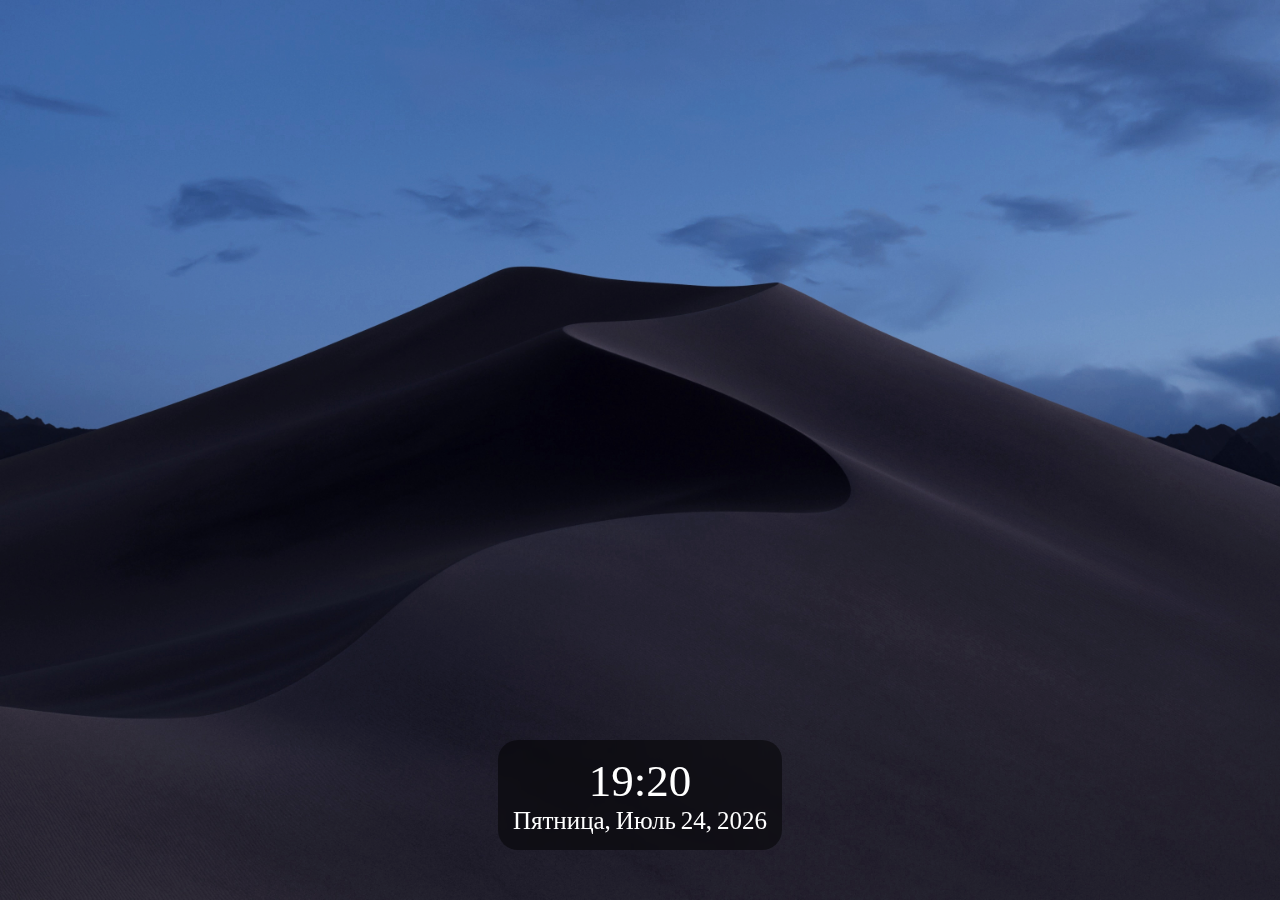
<file: axelor-pbproject/src/main/pbp-main-page/index.html>
<!DOCTYPE html>
<html lang="en">
<head>
    <meta charset="UTF-8">
    <meta name="viewport" content="width=device-width, initial-scale=1.0">
    <title></title>
    <link rel="stylesheet" href="./style/background.css">
    <link rel="stylesheet" href="./style/time.css">
</head>
<body>
    <div id="background">
        <div class="info-container">
            <div class="time-container">
              <p id="hour">00</p>
              <p id="colon">:</p>
              <p id="minute">00</p>
            </div>
      
            <div class="date-container">
              <p id="date-alpha-day"></p><span id="comma">,</span>
              <!--"Sunday,"-->
              <p id="date-alpha-month"></p><span id="space"></span>
              <!--"January"-->
              <p id="date-num-day"></p><span id="comma">,</span>
              <!--"1,"-->
              <p id="date-num-year"></p>
              <!--"2023"-->
            </div>
          </div>
    </div>
    <script src="./js/background.js"></script>
    <script src="./js/time.js"></script>
</body>
</html>
</file>
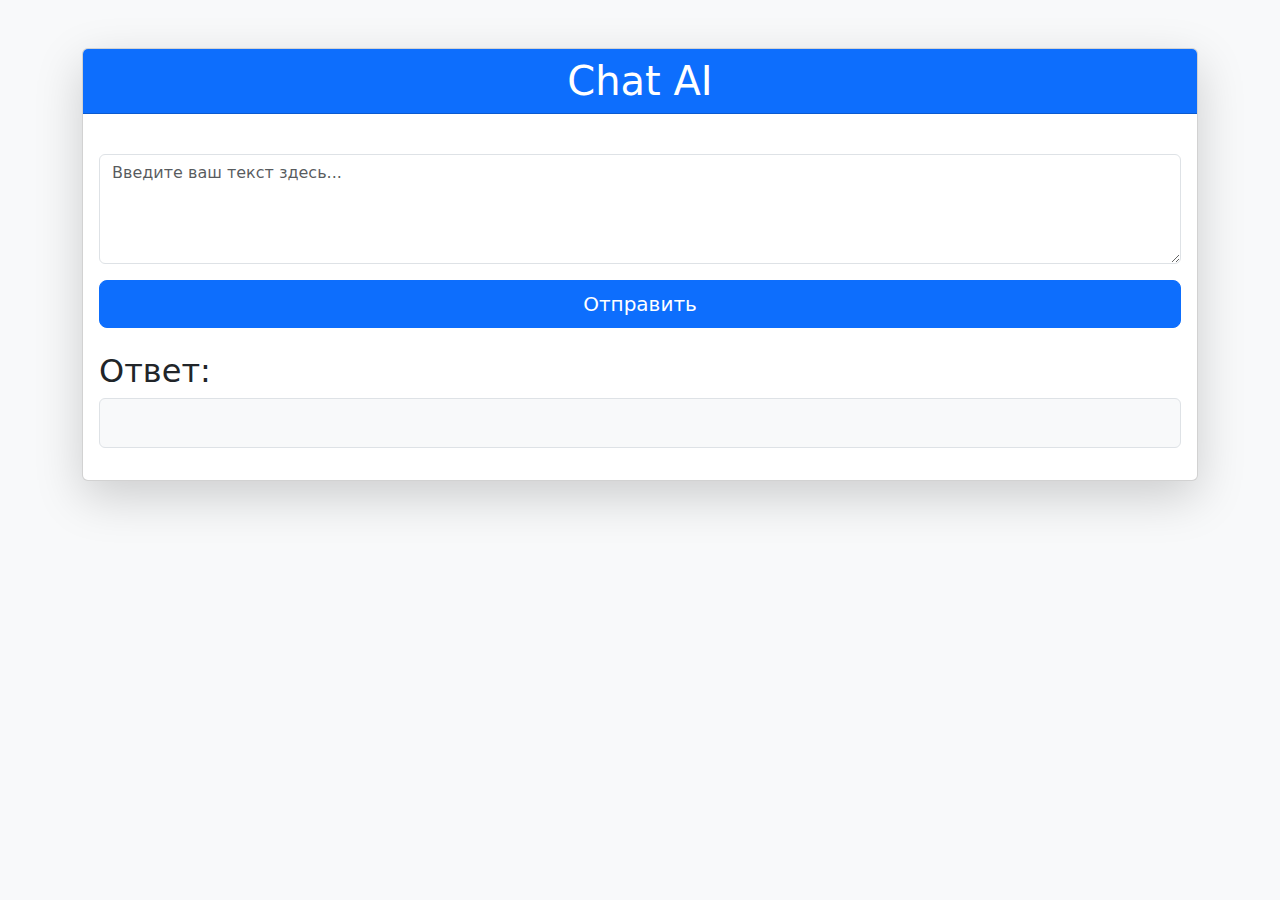
<file: axelor-pbproject/src/main/pbp-todo/indexChat.html>
<!DOCTYPE html>
<html lang="en">
<head>
  <meta charset="UTF-8">
  <meta name="viewport" content="width=device-width, initial-scale=1.0">
  <title>Chat AI</title>
  <link href="https://cdn.jsdelivr.net/npm/bootstrap@5.3.0/dist/css/bootstrap.min.css" rel="stylesheet">
</head>
<body class="bg-light">
  <div class="container mt-5">
    <div class="card shadow-lg">
      <div class="card-header bg-primary text-white">
        <h1 class="text-center mb-0">Chat AI</h1>
      </div>
      <div class="card-body">
        <div class="mb-3">
          <label for="inputText" class="form-label"></label>
          <textarea id="inputText" class="form-control" rows="4" placeholder="Введите ваш текст здесь..." onkeydown="checkEnter(event)"></textarea>
        </div>
        <div class="d-flex justify-content-center">
          <button onclick="sendText()" class="btn btn-primary btn-lg w-100">Отправить</button>
        </div>
        <div class="mt-4">
          <h2>Ответ:</h2>
          <p id="responseText" class="p-3 bg-light border rounded" style="min-height: 50px;"></p>
        </div>
      </div>
    </div>
  </div>

  <script>
    function getCookies() {
        return decodeURIComponent(document.cookie)
            .split('; ')
            .reduce((acc, cur) => {
                const [k, v] = cur.split('=');
                return {...acc, [k]: v};
            }, {});
    }

    const cookies = getCookies();

    function checkEnter(event) {
      if (event.key === "Enter" && !event.shiftKey) {
        event.preventDefault();
        sendText();
      }
    }

    async function sendText() {
      const inputText = document.getElementById('inputText').value;

      try {
        const response = await fetch('http://10.118.50.40:8080/crm/ws/api/generate', {
          method: 'POST',
          headers: {
            'Content-Type': 'application/json',
            'X-CSRF-Token': cookies['CSRF-TOKEN']
          },
          body: JSON.stringify({ text: inputText })
        });

        const data = await response.json();
        document.getElementById('responseText').innerText = data.response;

        document.getElementById('inputText').value = '';
      } catch (error) {
        console.error("Error fetching the response:", error);
        document.getElementById('responseText').innerText = "Произошла ошибка. Попробуйте еще раз.";
      }
    }
  </script>
  <script src="https://cdn.jsdelivr.net/npm/@popperjs/core@2.9.3/dist/umd/popper.min.js"></script>
  <script src="https://cdn.jsdelivr.net/npm/bootstrap@5.3.0/dist/js/bootstrap.min.js"></script>
</body>
</html>
</file>
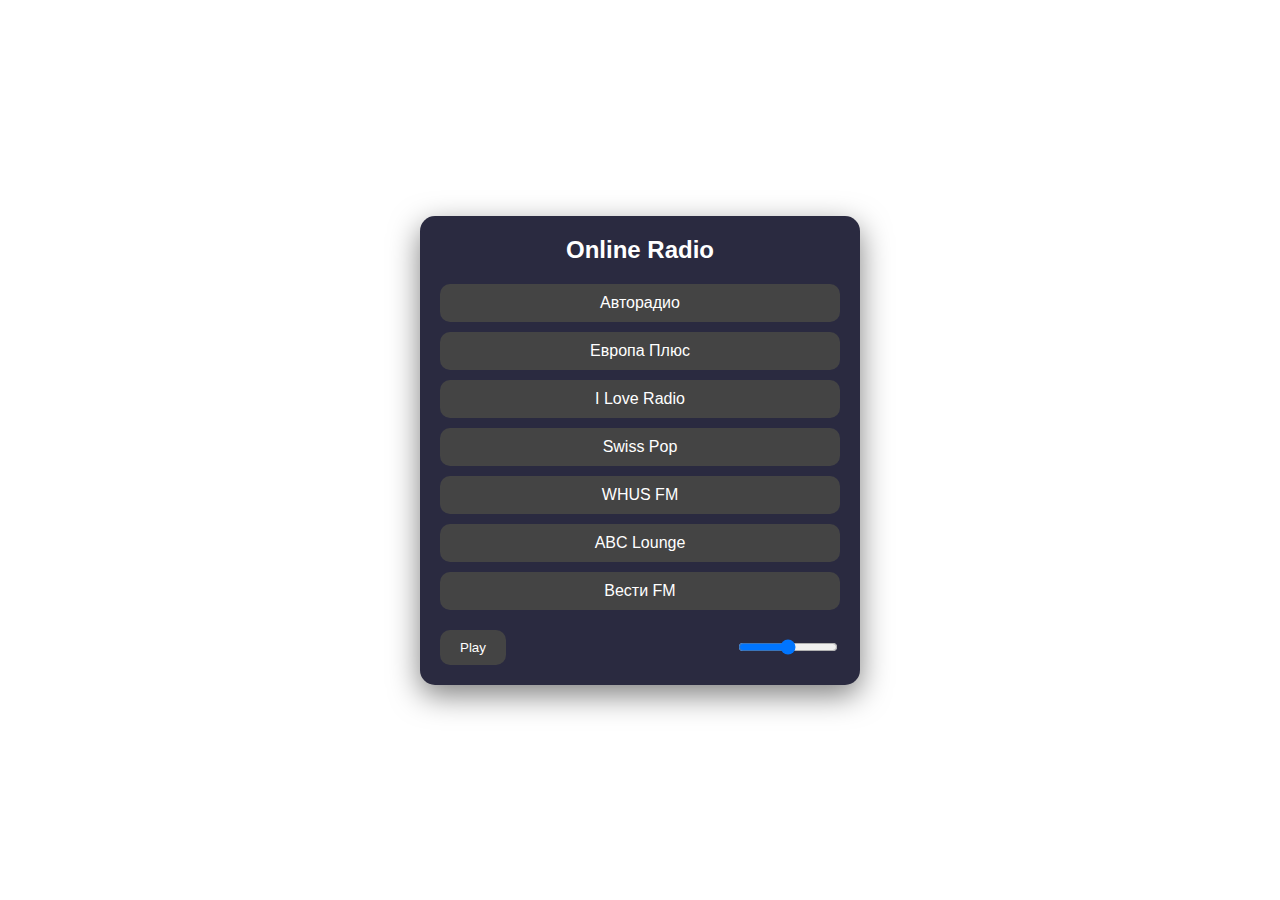
<file: axelor-pbproject/src/main/pbp-todo/indexRadio.html>
<!DOCTYPE html>
<html lang="en">
<head>
  <meta charset="UTF-8">
  <meta name="viewport" content="width=device-width, initial-scale=1.0">
  <title>Online Radio Player</title>
  <style>
    body {
      font-family: Arial, sans-serif;
      background-color: #ffffff;
      color: white;
      height: 100vh;
      display: flex;
      justify-content: center;
      align-items: center;
      margin: 0;
    }

    .radio-container {
      background-color: #2a2a40;
      padding: 20px;
      border-radius: 15px;
      box-shadow: 0 10px 30px rgba(0, 0, 0, 0.5);
      width: 100%;
      max-width: 400px;
      text-align: center;
      overflow-y: auto;
      max-height: 90vh;
    }

    .radio-title {
      margin-bottom: 20px;
      font-size: 24px;
      font-weight: bold;
    }

    .stations {
      display: flex;
      flex-direction: column;
      gap: 10px;
    }

    .station {
      background-color: #444;
      padding: 10px 15px;
      border-radius: 10px;
      cursor: pointer;
      transition: background-color 0.3s;
    }

    .station:hover {
      background-color: #555;
    }

    .station.active {
      background-color: #00bcd4;
      color: #fff;
    }

    .controls {
      margin-top: 20px;
      display: flex;
      justify-content: space-between;
      align-items: center;
      gap: 10px;
    }

    .controls button {
      background-color: #444;
      color: white;
      border: none;
      padding: 10px 20px;
      border-radius: 10px;
      cursor: pointer;
      transition: background-color 0.3s;
    }

    .controls button:hover {
      background-color: #555;
    }

    .volume-slider {
      width: 100px;
    }
  </style>
</head>
<body>
<div class="radio-container">
  <div class="radio-title">Online Radio</div>
  <div class="stations">
    <div class="station" data-stream="http://ic7.101.ru:8000/v4_1">Авторадио</div>
    <div class="station" data-stream="http://ep256.hostingradio.ru:8052/europaplus256.mp3">Европа Плюс</div>
    <div class="station" data-stream="https://streams.ilovemusic.de/iloveradio1.mp3">I Love Radio</div>
    <div class="station" data-stream="http://stream.srg-ssr.ch/m/drs3/mp3_128">Swiss Pop</div>
    <div class="station" data-stream="http://stream.whus.org:8000/whusfm">WHUS FM</div>
    <div class="station" data-stream="http://streaming.radionomy.com/abc-lounge">ABC Lounge</div>
    <div class="station" data-stream="http://icecast.vgtrk.cdnvideo.ru/vestifm_aac_64kbps">Вести FM</div>


  </div>

  <div class="controls">
    <button id="playPause">Play</button>
    <input type="range" id="volume" class="volume-slider" min="0" max="1" step="0.1" value="0.5" title="Volume">
  </div>
</div>

<audio id="audioPlayer"></audio>

<script>
  document.addEventListener('DOMContentLoaded', () => {
    const stations = document.querySelectorAll('.station');
    const audioPlayer = document.getElementById('audioPlayer');
    const playPauseButton = document.getElementById('playPause');
    const volumeSlider = document.getElementById('volume');

    let currentStation = null;

    stations.forEach(station => {
      station.addEventListener('click', () => {
        const stream = station.getAttribute('data-stream');
        if (currentStation) {
          currentStation.classList.remove('active');
        }

        station.classList.add('active');
        currentStation = station;

        audioPlayer.src = stream;
        audioPlayer.play();
        playPauseButton.textContent = 'Pause';
      });
    });

    playPauseButton.addEventListener('click', () => {
      if (audioPlayer.paused) {
        audioPlayer.play();
        playPauseButton.textContent = 'Pause';
      } else {
        audioPlayer.pause();
        playPauseButton.textContent = 'Play';
      }
    });

    // Управление громкостью
    volumeSlider.addEventListener('input', () => {
      audioPlayer.volume = volumeSlider.value;
    });
  });
</script>
</body>
</html>
</file>
<file: axelor-pbproject/src/main/pbp-main-page/style/background.css>
body {
  margin: 0;
}

#background {
  height: 100vh;
  background-size: cover;
  background-position: center;
  display: flex;
  align-items: center;
  justify-content: center;
  text-align: center;
}

#background::before {
  content: '';
  width: 100%;
  top: 0;
  height: 100%;
  left: 0;
  position: absolute;
  background-color: rgba(0, 0, 0, 0.1);
}
</file>
<file: axelor-pbproject/src/main/pbp-main-page/style/time.css>
:root {
    --time-font-size: 45px;
}
  
.info-container {
    width: 100%;
    max-width: fit-content;
    position: fixed;
    bottom: 0;
    left: 0;
    right: 0;
    transform: translateX(-50);
    background-color: rgba(0, 0, 0, 0.5);
    border-radius: 20px;
    padding: 15px;
    backdrop-filter: blur(5px);
    margin: auto;
    margin-bottom: 50px;
  }
  
  p,
  span {
    color: rgb(255, 255, 255);
    text-align: center;
    padding: 0;
    margin: 0;
  }
  
  .time-container {
    display: flex;
    justify-content: center;
    font-size: var(--time-font-size);
  }
  
  #colon {
    animation: blink 2s infinite;
  }
  
  @keyframes blink {
    0% {
      opacity: 0;
    }
  
    50% {
      opacity: 1;
    }
  
    100% {
      opacity: 0;
    }
  }
  
  .date-container {
    display: flex;
    font-size: 25px;
  }
  
  /* Takes font size of #time and divides it by value */
  #comma,
  #space {
    margin-right: 5px;
  }
</file>
